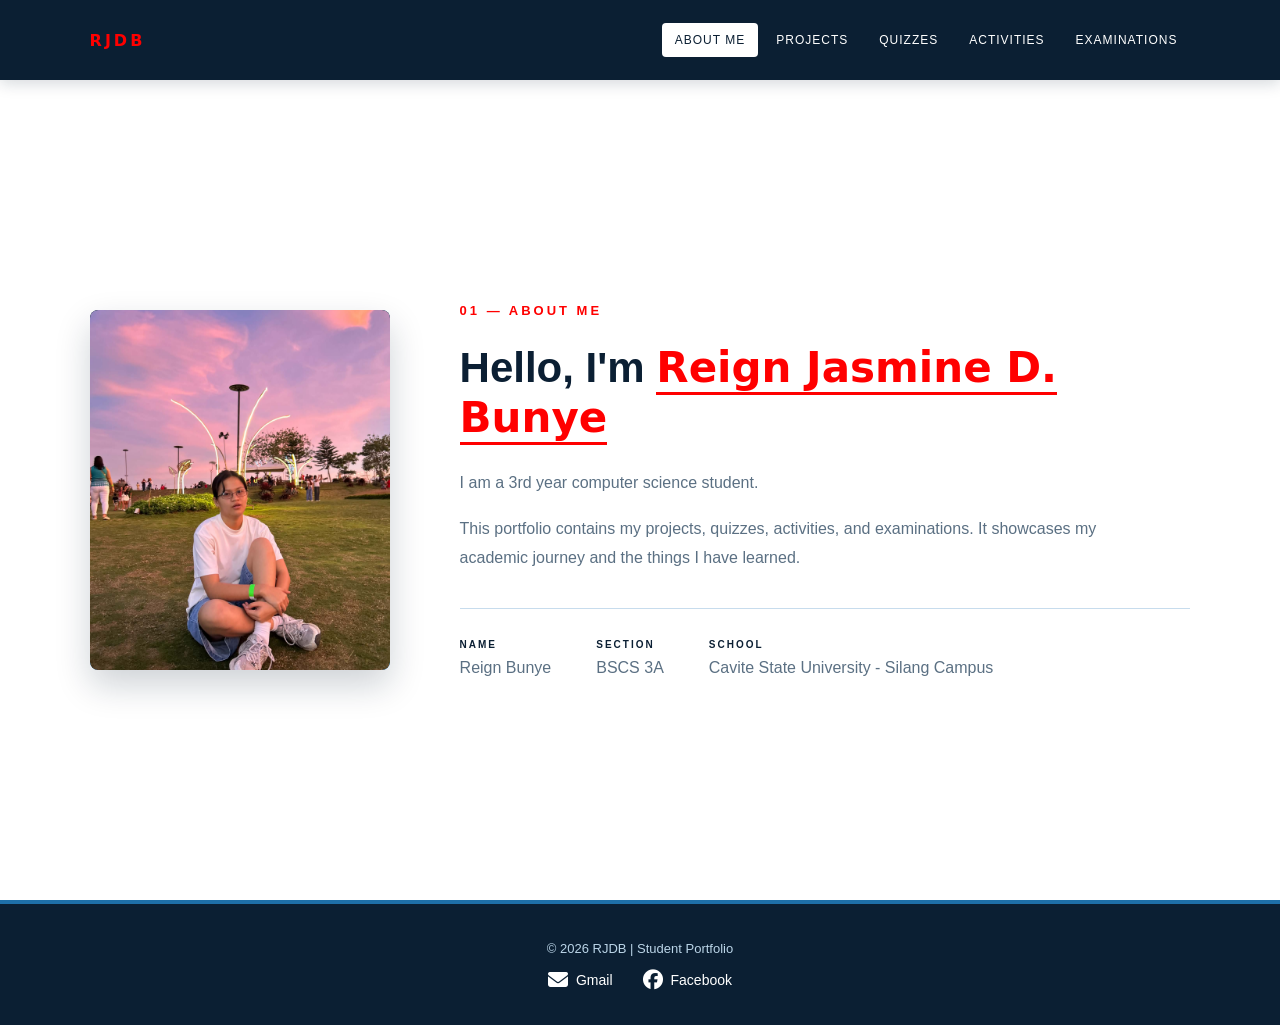
<file: index.html>
<!DOCTYPE html>
<html lang="en">
    <link rel="stylesheet" 
      href="https://cdnjs.cloudflare.com/ajax/libs/font-awesome/6.5.2/css/all.min.css"> 
       
<head> 
    <meta charset="UTF-8"> 
<meta name="viewport" content="width=device-width, initial-scale=1.0">     
    <title>My Portfolio | About Me</title> 
         <link rel="icon" type="image/png" href="logo1.png">
    <link rel="stylesheet" href="style.css"> 
</head> 
 
<body> 
 
<header> 
   
   <div class="logo">
    <span>RJDB</span>
</div>

 
    <nav> 
        <a href="index.html" class="active">ABOUT ME</a> 
        <a href="projects.html">PROJECTS</a> 
        <a href="quizzes.html">QUIZZES</a> 
        <a href="activities.html">ACTIVITIES</a> 
        <a href="examinations.html">EXAMINATIONS</a> 
    </nav> 
</header> 
 
 
 
    <section class="about-section"> 
 
        <div class="photo"> 
              <img src="profile.jpg" alt="Reign Jasmine Bunye"> 
        </div> 
 
        <div class="about-text"> 
 
            <p class="section-number">01 — ABOUT ME</p> 
 
            <h2>Hello, I'm <span>Reign Jasmine D. Bunye </span></h2> 
 
            <p> 
                I am a 3rd year computer science student. 
            </p> 
 
            <p> 
                This portfolio contains my projects, quizzes, 
                activities, and examinations. It showcases my 
                academic journey and the things I have learned. 
            </p> 
 
            <div class="personal-info"> 
 
                <div> 
                    <small>NAME</small> 
                    <p>Reign Bunye</p> 
                </div> 
 
                <div> 
                    <small>SECTION</small> 
                    <p>BSCS 3A</p> 
                </div> 
 
                <div> 
                    <small>SCHOOL</small> 
                    <p>Cavite State University - Silang Campus</p> 
                </div> 
 
            </div> 
 
        </div> 
 
    </section> 
 
</main> 
 
<footer>
    <p>© 2026 RJDB | Student Portfolio</p>

    <div class="social-links">

        <a href="mailto:Reignjasmine.bunye@cvsu.edu.ph">
            <i class="fa-solid fa-envelope"></i>
            <span>Gmail</span>
        </a>

        <a href="https://www.facebook.com/reign.bunye.9" target="_blank">
            <i class="fa-brands fa-facebook"></i>
            <span>Facebook</span>
        </a>

    </div>
</footer>
 
</body> 
</html>
</file>
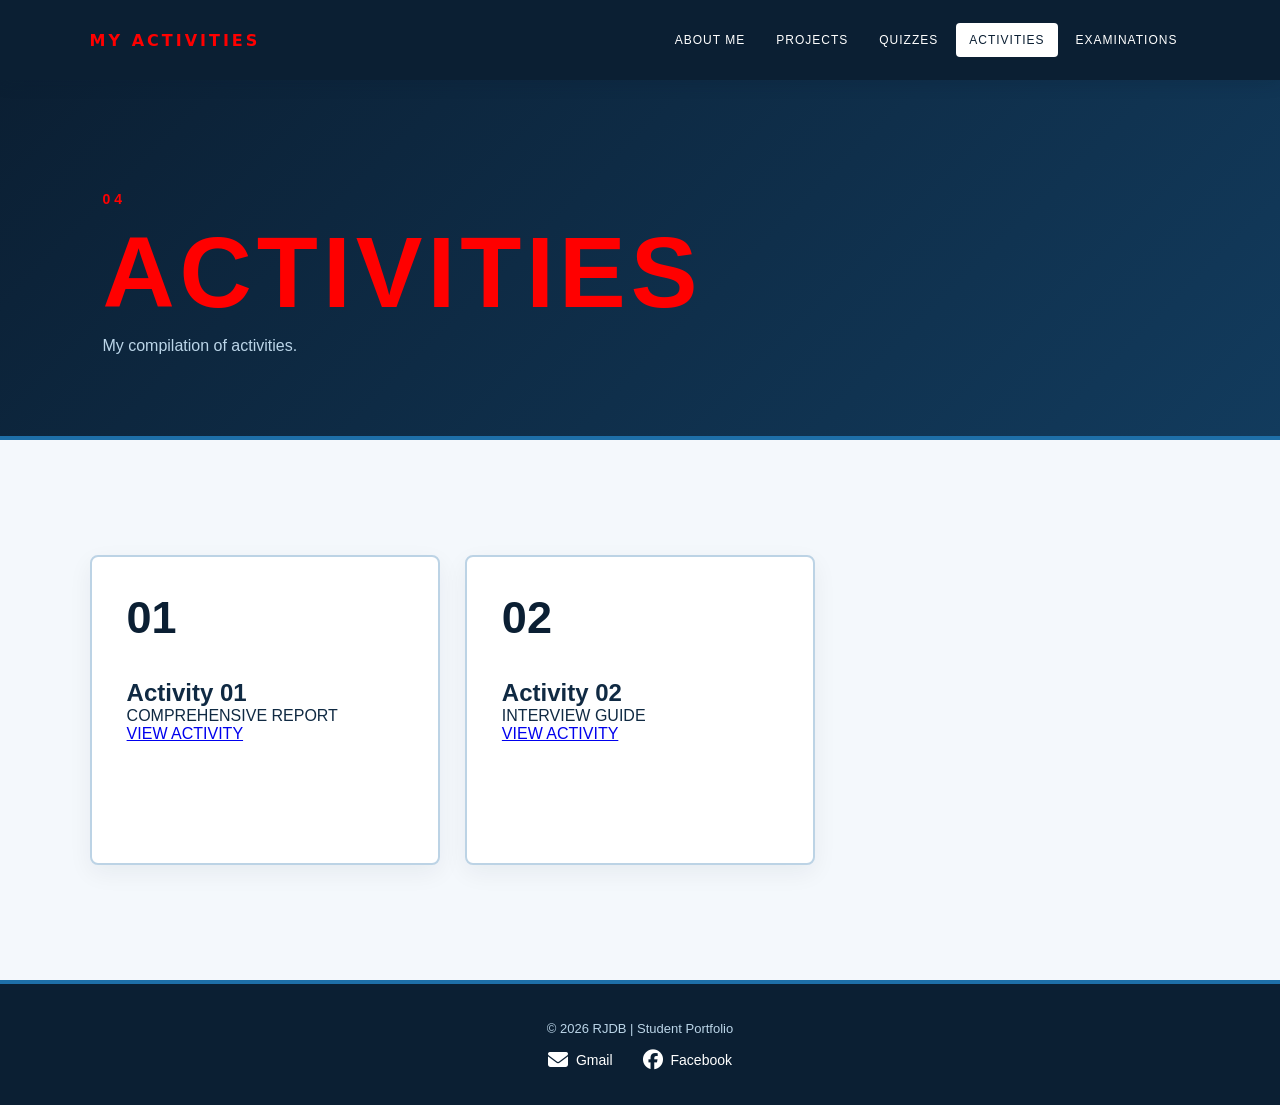
<file: activities.html>
<!DOCTYPE html>
<html lang="en">
<head>

    <meta charset="UTF-8">

    <meta name="viewport" content="width=device-width, initial-scale=1.0">

    <title>My Portfolio | Activities</title>
     <link rel="icon" type="image/png" href="logo1.png">
    <link rel="stylesheet" href="style.css">

    <!-- Font Awesome Icons -->
    <link rel="stylesheet" 
          href="https://cdnjs.cloudflare.com/ajax/libs/font-awesome/6.5.2/css/all.min.css">

</head>

<body>

<header>

    <div class="logo">
        MY ACTIVITIES
    </div>

    <nav>
        <a href="index.html">ABOUT ME</a>
        <a href="projects.html">PROJECTS</a>
        <a href="quizzes.html">QUIZZES</a>
        <a href="activities.html" class="active">ACTIVITIES</a>
        <a href="examinations.html">EXAMINATIONS</a>
    </nav>

</header>


<main>

    <section class="page-header">

        <p>04</p>

        <h1>ACTIVITIES</h1>

        <span>
            My compilation of activities.
        </span>

    </section>


    <section class="cards">


        <!-- ACTIVITY 01 -->

        <div class="card">

            <span class="number">
                01
            </span>

            <h2>
                Activity 01
            </h2>
<p>
                COMPREHENSIVE REPORT            
            </p>

            <a
                href="Activity 1.pdf"
                target="_blank"
                rel="noopener noreferrer"
                class="button"
            >
                VIEW ACTIVITY 
            </a>

        </div>


        <!-- ACTIVITY 02 -->

        <div class="card">

            <span class="number">
                02
            </span>

            <h2>
                Activity 02
            </h2>

            <p>
                INTERVIEW GUIDE            
            </p>

            <a
                href="Activity 2.pdf"
                target="_blank"
                rel="noopener noreferrer"
                class="button"
            >
                VIEW ACTIVITY 
            </a>

        </div>



    </section>

</main>


<footer>
    <p>© 2026 RJDB | Student Portfolio</p>

    <div class="social-links">

        <a href="mailto:Reignjasmine.bunye@cvsu.edu.ph">
            <i class="fa-solid fa-envelope"></i>
            <span>Gmail</span>
        </a>

        <a href="https://www.facebook.com/reign.bunye.9" target="_blank">
            <i class="fa-brands fa-facebook"></i>
            <span>Facebook</span>
        </a>

    </div>
</footer>

</body>
</html>
</file>
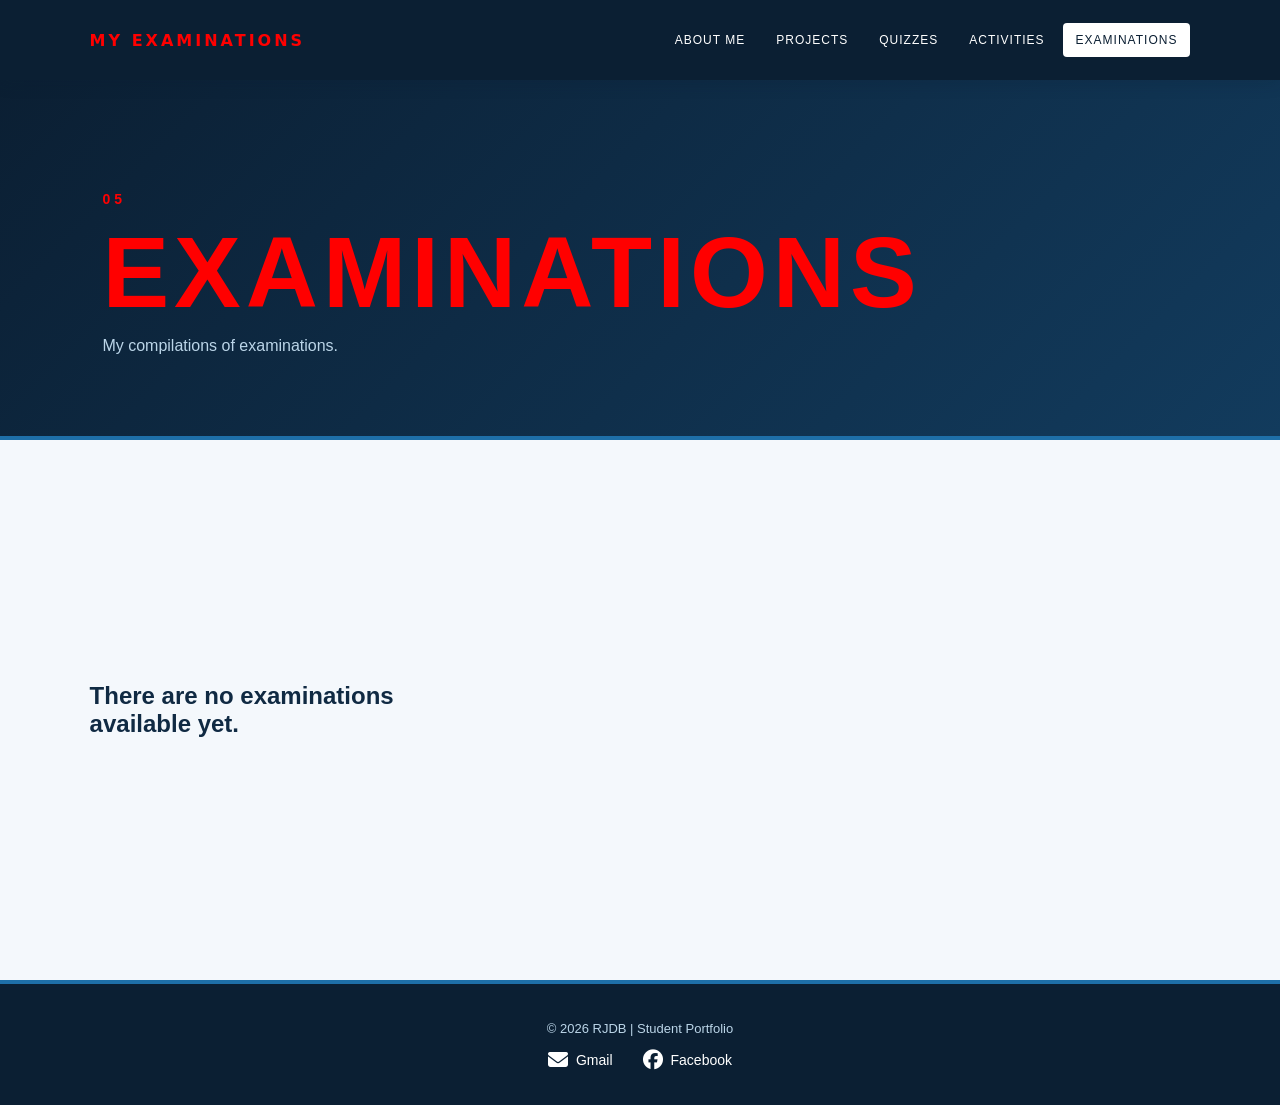
<file: examinations.html>
<!DOCTYPE html>
<html lang="en">
<head>

    <meta charset="UTF-8">

    <meta name="viewport" content="width=device-width, initial-scale=1.0">

    <title>My Portfolio | Examinations</title>
     <link rel="icon" type="image/png" href="logo1.png">
    <link rel="stylesheet" href="style.css">

    <!-- Font Awesome Icons -->
    <link rel="stylesheet" 
          href="https://cdnjs.cloudflare.com/ajax/libs/font-awesome/6.5.2/css/all.min.css">

</head>

<body>

<header>

    <div class="logo">
        MY EXAMINATIONS
    </div>

    <nav>
        <a href="index.html">ABOUT ME</a>
        <a href="projects.html">PROJECTS</a>
        <a href="quizzes.html">QUIZZES</a>
        <a href="activities.html">ACTIVITIES</a>
        <a href="examinations.html" class="active">EXAMINATIONS</a>
    </nav>

</header>


<main>

    <section class="page-header">

        <p>05</p>

        <h1>EXAMINATIONS</h1>

        <span>
            My compilations of examinations.
        </span>

    </section>


   <section class="cards">
    <h2>There are no examinations available yet.</h2>

    <!---     <div class="card">

            <span class="number">
                01
            </span>

            <h2>
                Examination 01
            </h2>

            <p>
                [Exam / Subject Name]
            </p>

            <a href="#" class="button">
                VIEW EXAM →
            </a>

        </div>


        <div class="card">

            <span class="number">
                02
            </span>

            <h2>
                Examination 02
            </h2>

            <p>
                [Exam / Subject Name]
            </p>

            <a href="#" class="button">
                VIEW EXAM →
            </a>

        </div>


        <div class="card">

            <span class="number">
                03
            </span>

            <h2>
                Examination 03
            </h2>

            <p>
                [Exam / Subject Name]
            </p>

            <a href="#" class="button">
                VIEW EXAM →
            </a>

        </div>--->


    </section>

</main>


<footer>
    <p>© 2026 RJDB | Student Portfolio</p>

    <div class="social-links">

        <a href="mailto:Reignjasmine.bunye@cvsu.edu.ph">
            <i class="fa-solid fa-envelope"></i>
            <span>Gmail</span>
        </a>

        <a href="https://www.facebook.com/reign.bunye.9" target="_blank">
            <i class="fa-brands fa-facebook"></i>
            <span>Facebook</span>
        </a>

    </div>
</footer>

</body>
</html>
</file>
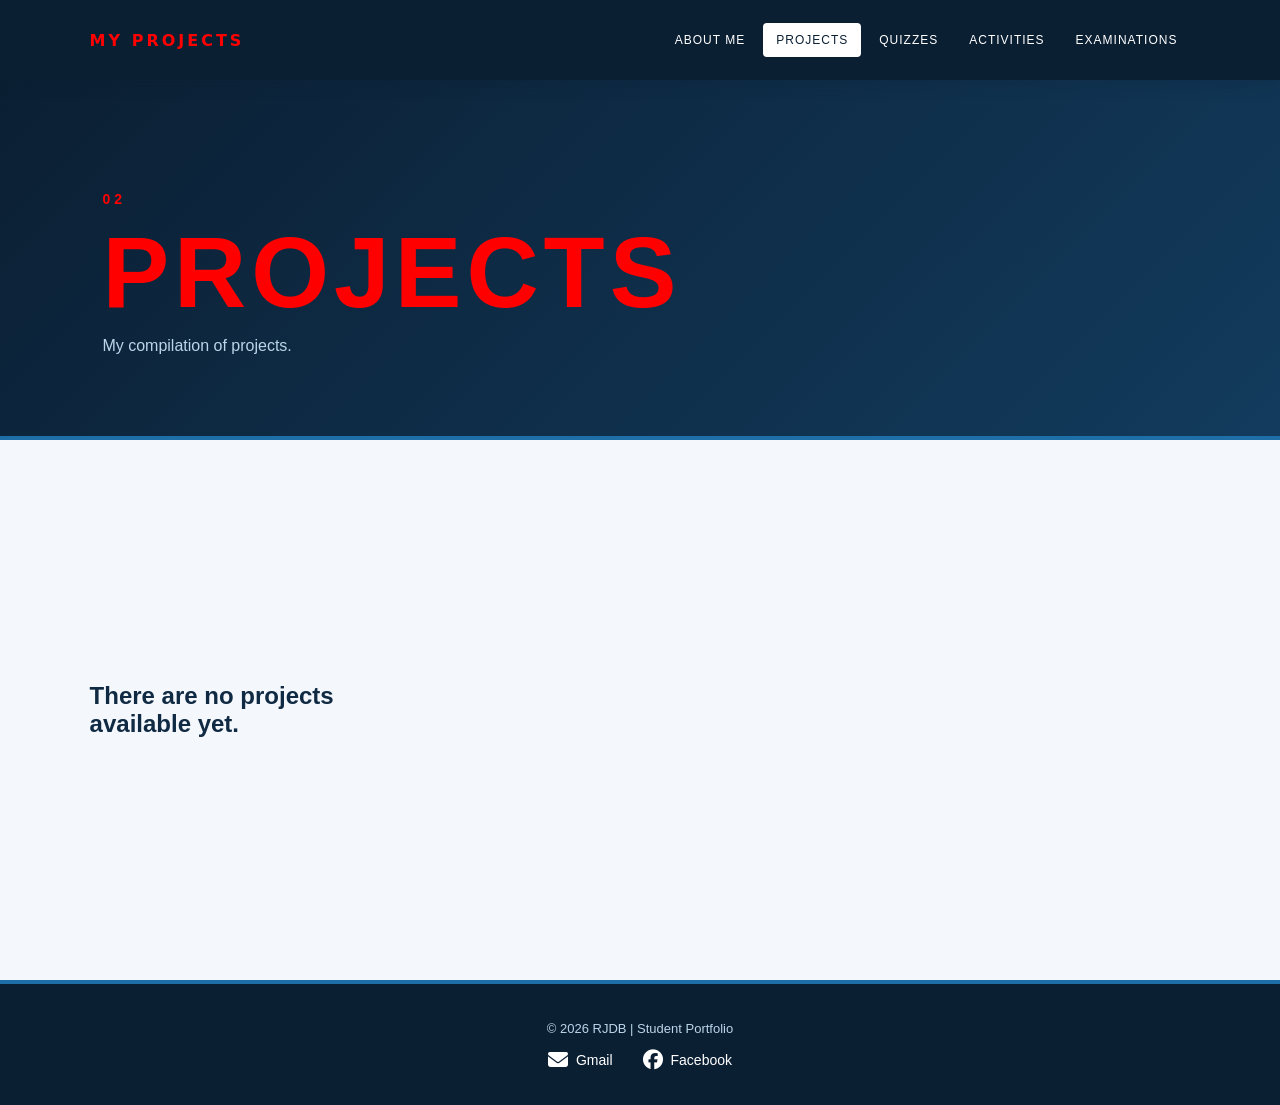
<file: projects.html>
<!DOCTYPE html>
<html lang="en">
<head>

    <meta charset="UTF-8">

    <meta name="viewport" content="width=device-width, initial-scale=1.0">

    <title>My Portfolio | Projects</title>
         <link rel="icon" type="image/png" href="logo1.png">

    <link rel="stylesheet" href="style.css">


    <!-- Font Awesome Icons -->
    <link rel="stylesheet" 
          href="https://cdnjs.cloudflare.com/ajax/libs/font-awesome/6.5.2/css/all.min.css">

</head>

<body>

<header>
    <div class="logo">MY PROJECTS</div>

    <nav>
        <a href="index.html">ABOUT ME</a>
        <a href="projects.html" class="active">PROJECTS</a>
        <a href="quizzes.html">QUIZZES</a>
        <a href="activities.html">ACTIVITIES</a>
        <a href="examinations.html">EXAMINATIONS</a>
    </nav>
</header>

<main>

    <section class="page-header">
        <p>02</p>
        <h1>PROJECTS</h1>
        <span>My compilation of projects.</span>
    </section>


    <section class="cards">
        <h2>There are no projects available yet.</h2>
       <!-- <div class="card">
            <span class="number">01</span>
            <h2>Project 01</h2>
            <p>
                [Project Name]
            </p>

            <a href="#" class="button">
                VIEW PROJECT →
            </a>
        </div>


        <div class="card">
            <span class="number">02</span>
            <h2>Project 02</h2>
            <p>
                [Project Name]
            </p>

            <a href="#" class="button">
                VIEW PROJECT →
            </a>
        </div>


        <div class="card">
            <span class="number">03</span>
            <h2>Project 03</h2>
            <p>
                [Project Name]
            </p>

            <a href="#" class="button">
                VIEW PROJECT →
            </a>
        </div>-->

    </section>

</main>

<footer>
    <p>© 2026 RJDB | Student Portfolio</p>

    <div class="social-links">

        <a href="mailto:Reignjasmine.bunye@cvsu.edu.ph">
            <i class="fa-solid fa-envelope"></i>
            <span>Gmail</span>
        </a>

        <a href="https://www.facebook.com/reign.bunye.9" target="_blank">
            <i class="fa-brands fa-facebook"></i>
            <span>Facebook</span>
        </a>

    </div>
</footer>

</body>
</html>
</file>
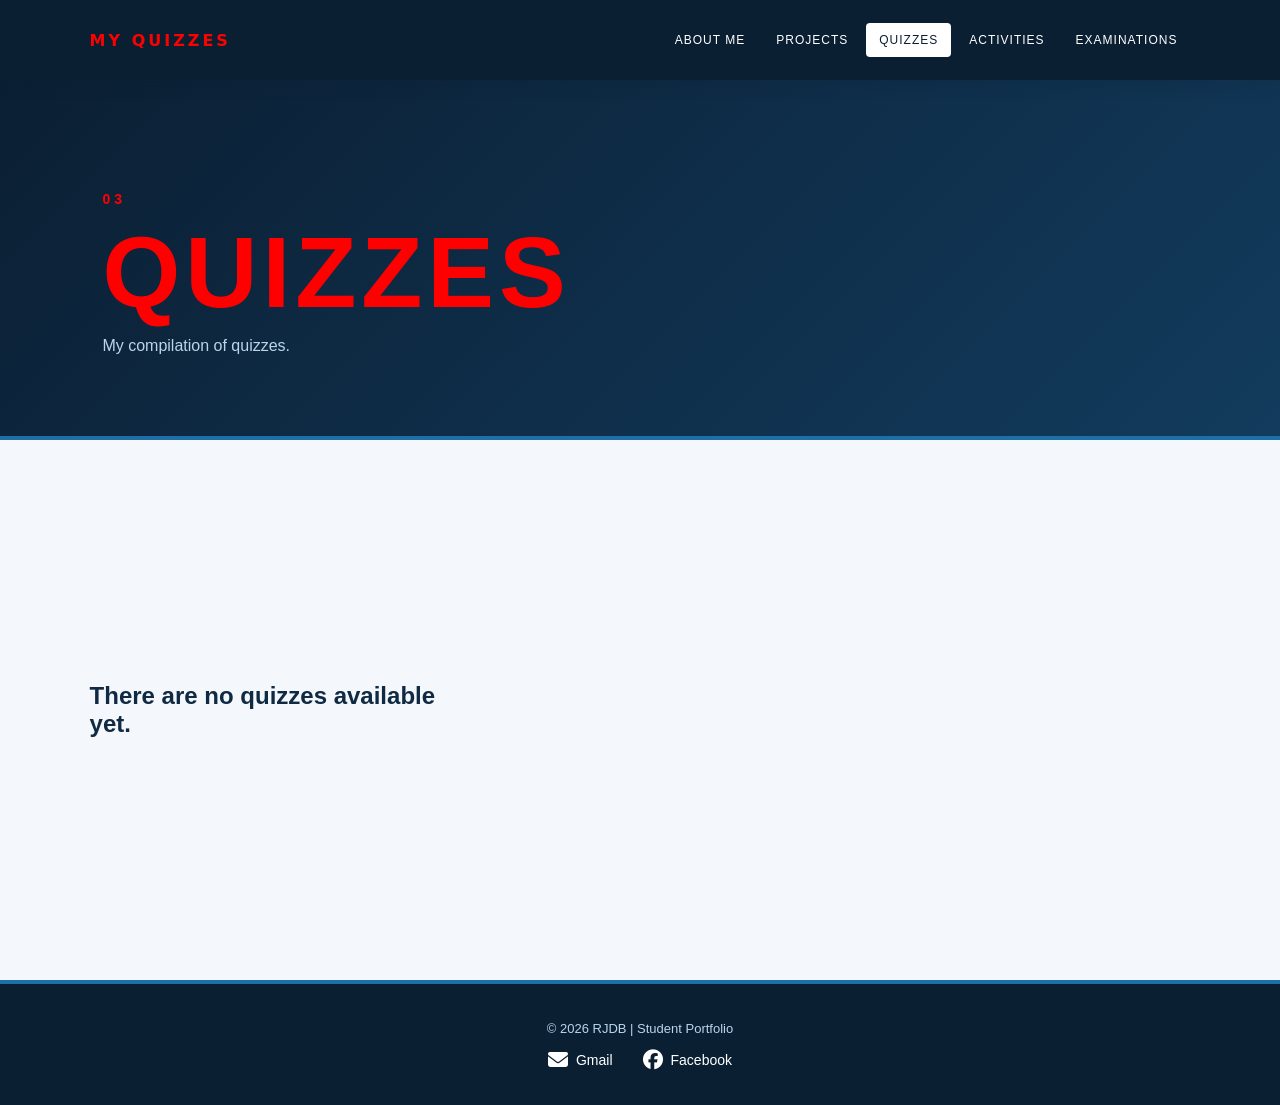
<file: quizzes.html>
<!DOCTYPE html>
<html lang="en">
<head>

    <meta charset="UTF-8">

    <meta name="viewport" content="width=device-width, initial-scale=1.0">

    <title>My Portfolio | Quizzes</title>

     <link rel="icon" type="image/png" href="logo1.png">

    <link rel="stylesheet" href="style.css">

    <!-- Font Awesome Icons -->
    <link rel="stylesheet" 
          href="https://cdnjs.cloudflare.com/ajax/libs/font-awesome/6.5.2/css/all.min.css">

</head>

<body>

<header>
    <div class="logo">MY QUIZZES</div>

    <nav>
        <a href="index.html">ABOUT ME</a>
        <a href="projects.html">PROJECTS</a>
        <a href="quizzes.html" class="active">QUIZZES</a>
        <a href="activities.html">ACTIVITIES</a>
        <a href="examinations.html">EXAMINATIONS</a>
    </nav>
</header>

<main>

    <section class="page-header">
        <p>03</p>
        <h1>QUIZZES</h1>
        <span>My compilation of quizzes.</span>
    </section>


    <section class="cards">
        <h2>There are no quizzes available yet.</h2>
       <!-- <div class="card">
            <span class="number">01</span>
            <h2>Quiz 01</h2>
           <p>There are no quizzes available yet</p>

            <!---<a href="#" class="button">
                VIEW QUIZ →
            </a> 
        </div>


        <div class="card">
            <span class="number">02</span>
            <h2>Quiz 02</h2>
            <p>[Subject / Topic]</p>

            <a href="#" class="button">
                VIEW QUIZ →
            </a>
        </div>


        <div class="card">
            <span class="number">03</span>
            <h2>Quiz 03</h2>
            <p>[Subject / Topic]</p>

            <a href="#" class="button">
                VIEW QUIZ →
            </a>
        </div> --->

    </section>

</main>

<footer>
    <p>© 2026 RJDB | Student Portfolio</p>

    <div class="social-links">

        <a href="mailto:Reignjasmine.bunye@cvsu.edu.ph">
            <i class="fa-solid fa-envelope"></i>
            <span>Gmail</span>
        </a>

        <a href="https://www.facebook.com/reign.bunye.9" target="_blank">
            <i class="fa-brands fa-facebook"></i>
            <span>Facebook</span>
        </a>

    </div>
</footer>

</body>
</html>
</file>
<file: style.css>
/* =========================================

   RESET

========================================= */

* {

    margin: 0;

    padding: 0;

    box-sizing: border-box;

}

html {

    scroll-behavior: smooth;

}

body {

    font-family: Arial, Helvetica, sans-serif;

    background: #f4f8fc;

    color: #102a43;

    min-height: 100vh;

    overflow-x: hidden;

}

/* =========================================

   HEADER

========================================= */

header {

    width: 100%;

    min-height: 80px;

    padding: 20px 7%;

    background: #0B1F33;

    color: #ff0000;

    display: flex;

    justify-content: space-between;

    align-items: center;

    gap: 20px;

    position: sticky;

    top: 0;

    z-index: 1000;

    box-shadow: 0 3px 15px rgba(11, 31, 51, 0.18);

}

/* LOGO */

.logo {

    font-family: system-ui, -apple-system, BlinkMacSystemFont, 'Segoe UI', Roboto, Oxygen, Ubuntu, Cantarell, 'Open Sans', 'Helvetica Neue', sans-serif;

    font-size: px;

    font-weight: bold;

    letter-spacing: 3px;

    white-space: nowrap;

    color: red;

}

/* NAVIGATION */

nav {

    display: flex;

    flex-wrap: wrap;

    justify-content: center;

    align-items: center;

    gap: 5px;

}

nav a {

    color: #ffffff;

    text-decoration: none;

    padding: 10px 13px;

    font-size: 12px;

    letter-spacing: 1px;

    border-radius: 4px;

    transition: 0.3s ease;

}

nav a:hover {

    background: #0B1F33;

    color: #ff0000;

}

nav a.active {

    background: #ffffff;

    color: #0B1F33;

}

/* =========================================

   HERO

========================================= */

.hero {

    width: 100%;

    min-height: calc(100vh - 80px);

    display: flex;

    align-items: center;

    justify-content: center;

    text-align: center;

    background:

        linear-gradient(

            135deg,

            #f4f8fc 0%,

            #e7f2fc 50%,

            #dceeff 100%

        );

    border-bottom: 1px solid #c7dced;

    position: relative;

    overflow: hidden;

}


/* HERO CONTENT */

.hero-content {

    width: 100%;

    max-width: 1100px;

    padding: 30px;

    position: relative;

    z-index: 2;

}

.label {

    color: #1E6FA8;

    font-size: 14px;

    font-weight: bold;

    letter-spacing: 5px;

    margin-bottom: 20px;

}

.hero h1 {

    color: #0B1F33;

    font-size: clamp(60px, 10vw, 130px);

    letter-spacing: 10px;

    line-height: 1;

    font-weight: 900;

}

.description {

    max-width: 600px;

    margin: 30px auto 0;

    color: #000000;

    font-size: 17px;

    line-height: 1.7;

}

/* =========================================

   ABOUT SECTION

========================================= */

.about-section {

    width: 100%;

    min-height: calc(100vh - 80px);

    padding: 100px 7%;

    display: grid;

    grid-template-columns: 300px 1fr;

    gap: 70px;

    align-items: center;

    background: #ffffff;

}

/* PHOTO */

.photo {

    width: 300px;

    height: 360px;

    background:

        linear-gradient(

            145deg,

            #0B1F33,

            #123B5D,

            #1E6FA8

        );

    color: #ffffff;

    display: flex;

    align-items: center;

    justify-content: center;

    text-align: center;

    font-size: 20px;

    font-weight: bold;

    letter-spacing: 3px;

    border-radius: 8px;

    box-shadow:

        0 15px 35px rgba(11, 31, 51, 0.20);

    overflow: hidden;

}

/* If you put an image inside .photo */

.photo img {

    width: 100%;

    height: 100%;

    object-fit: cover;

    border-radius: 8px;

}

/* ABOUT LABEL */

.section-number {

    color: #ff0000;
    
    font-size: 13px;

    font-weight: bold;

    letter-spacing: 3px;

    margin-bottom: 25px;

}

/* ABOUT TITLE */

.about-text h2 {

    color: #0B1F33;

    font-size: 42px;

    line-height: 1.2;

    margin-bottom: 25px;

}

.about-text h2 span {
font-family: system-ui, -apple-system, BlinkMacSystemFont, 'Segoe UI', Roboto, Oxygen, Ubuntu, Cantarell, 'Open Sans', 'Helvetica Neue', sans-serif;
    color: #ff0000;

    border-bottom: 3px solid #ff0000;

}

/* ABOUT PARAGRAPHS */

.about-text > p:not(.section-number) {

    color: #5B7083;

    line-height: 1.8;

    margin-bottom: 18px;

    max-width: 650px;

}

/* PERSONAL INFORMATION */

.personal-info {

    display: flex;

    flex-wrap: wrap;

    gap: 45px;

    margin-top: 35px;

    padding-top: 25px;

    border-top: 1px solid #c7dced;

}

.personal-info small {

    color: #0B1F33;

    font-size: 10px;

    font-weight: bold;

    letter-spacing: 2px;

}

.personal-info p {

    margin-top: 7px;

    color: #5B7083;

}

/* =========================================

   PAGE HEADER

========================================= */

.page-header {

    width: 100%;

    min-height: 40vh;

    padding: 100px 8% 70px;

    display: flex;

    flex-direction: column;

    justify-content: center;

    background:

        linear-gradient(

            135deg,

            #0B1F33,

            #123B5D

        );

    color: #ff0000;

    border-bottom: 4px solid #1E6FA8;

}

.page-header p {

    color: #ff0000;

    font-size: 14px;

    font-weight: bold;

    letter-spacing: 4px;

}

.page-header h1 {

    color: #ff0000;

    font-size: clamp(50px, 8vw, 100px);

    line-height: 1;

    letter-spacing: 5px;

    margin: 15px 0;

}

.page-header span {

    color: #BBD5E8;

    font-size: 16px;

}

/* =========================================

   CARDS

========================================= */

.cards {

    width: 100%;

    min-height: 60vh;

    padding: 70px 7%;

    display: grid;

    grid-template-columns:

        repeat(3, minmax(0, 1fr));

    gap: 25px;

    align-content: center;

    background: #f4f8fc;

}

/* CARD */

.card {

    min-height: 310px;

    padding: 35px;

    border: 2px solid #BCD3E5;

    border-radius: 8px;

    background: #ffffff;

    box-shadow:

        0 8px 25px rgba(11, 31, 51, 0.06);

    transition:

        background 0.3s ease,

        color 0.3s ease,

        transform 0.3s ease,

        box-shadow 0.3s ease;

}

/* CARD HOVER */

.card:hover {

    background:

        linear-gradient(

            145deg,

            #ffffff,

            #123B5D

        );

    color: #ffffff;

    transform: translateY(-8px);

    box-shadow:

        0 15px 35px rgba(11, 31, 51, 0.20);

}

/* CARD NUMBER */

.number {

    display: block;

    color: #0B1F33;

    font-size: 45px;

    font-weight: bold;

    margin-bottom: 35px;

}

/* =========================================

   FOOTER

========================================= */

footer {

    width: 100%;

    background: #0B1F33;

    color: #ffffff;

    padding: 35px 7%;

    text-align: center;

    border-top: 4px solid #1E6FA8;

}

footer p {

    margin: 0;

    color: #BBD5E8;

    font-size: 13px;

    line-height: 1.6;

}

footer .footer-name {

    color: #ffffff;

    font-size: 16px;

    font-weight: bold;

    letter-spacing: 2px;

    margin-bottom: 8px;

}

footer .footer-links {

    margin-top: 15px;

}

footer .footer-links a {

    color: #8DC8F2;

    text-decoration: none;

    margin: 0 10px;

    font-size: 12px;

    transition: 0.3s ease;

}

footer .footer-links a:hover {

    color: #ffffff;

}

/* =========================================

   FOOTER RESPONSIVE

========================================= */

@media (max-width: 768px) {

    footer {

        padding: 30px 5%;

    }

    footer .footer-links a {

        display: inline-block;

        margin: 5px 8px;

    }

}

.social-links {

    display: flex;

    justify-content: center;

    gap: 30px;

    margin-top: 10px;

}

.social-links a {

    display: flex;

    align-items: center;

    gap: 8px;

    color: white;

    text-decoration: none;

    font-size: 14px;

    transition: 0.3s ease;

}

.social-links i {

    font-size: 20px;

}

.social-links a:hover {

    opacity: 0.6;

    transform: translateY(-2px);

}
</file>
